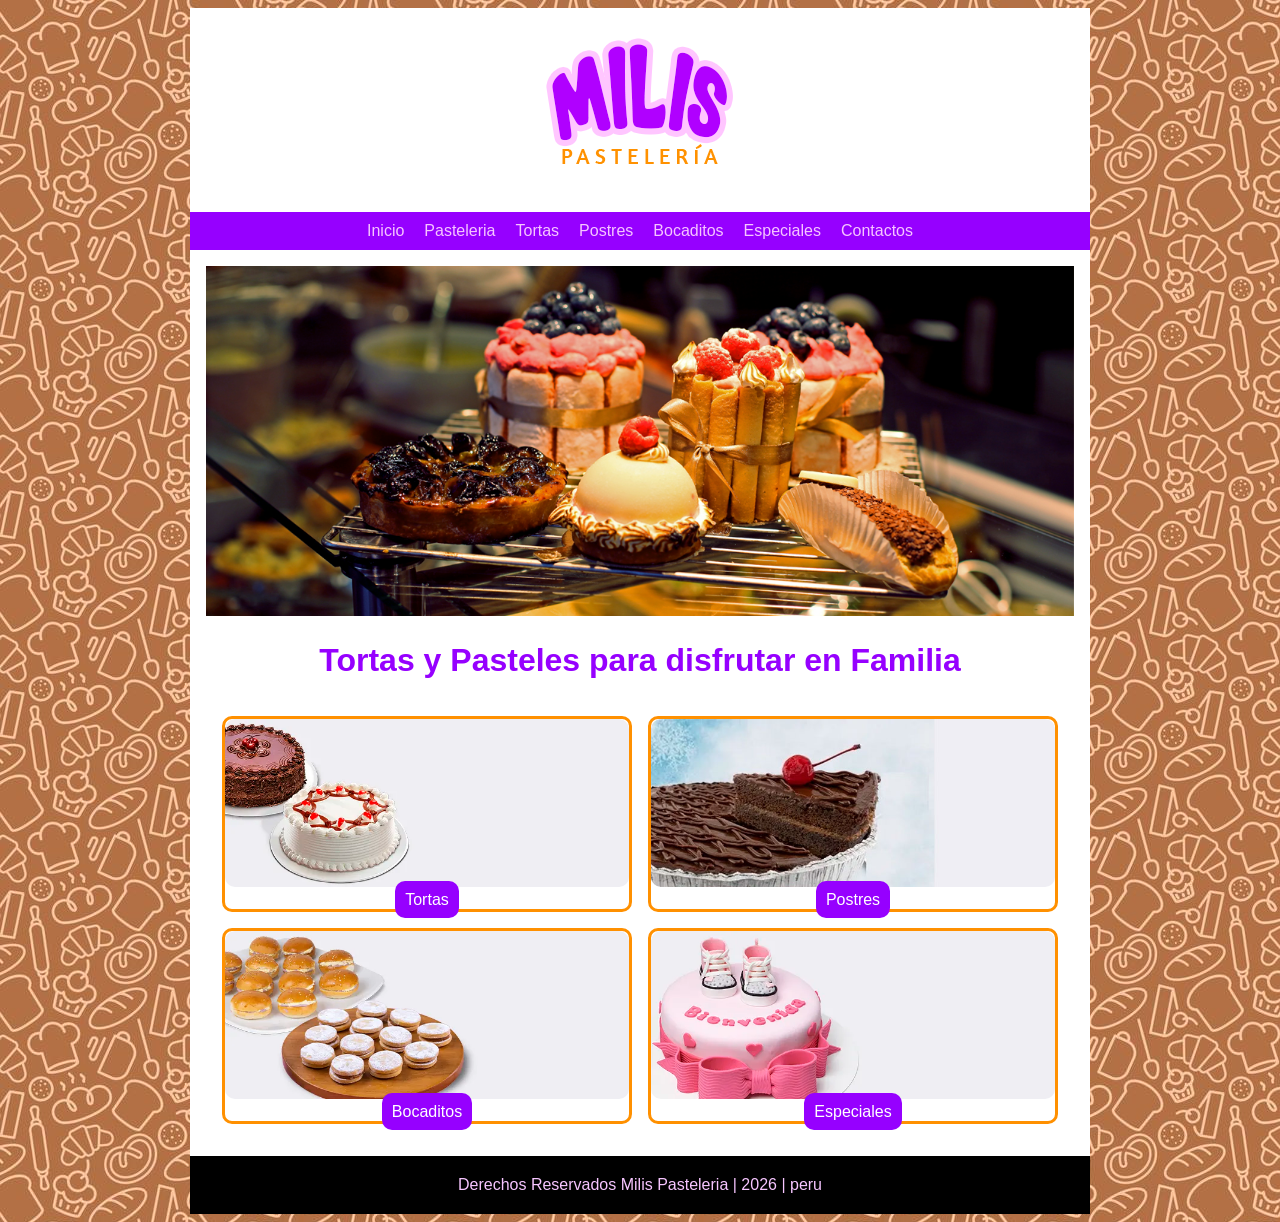
<file: Pasteleria/Index.html>
<!DOCTYPE html>
<html lang="en">
<head>
    <meta charset="UTF-8">
    <meta name="viewport" content="width=device-width, initial-scale=1.0">
    <title>Milis | Pateleria</title>
    <link rel="stylesheet" href="estilos.css">
</head>
<body>
<div class="container">
    <header class="logo1 text-center">
        <img src="img/milis.png" alt="">
    </header>

    <!--menu-->
    <nav>
      <div id="navHamb" >
      <svg xmlns="http://www.w3.org/2000/svg" width="36" height="36" fill="currentColor" class="bi bi-list" viewBox="0 0 16 16">
  <path fill-rule="evenodd" d="M2.5 12a.5.5 0 0 1 .5-.5h10a.5.5 0 0 1 0 1H3a.5.5 0 0 1-.5-.5m0-4a.5.5 0 0 1 .5-.5h10a.5.5 0 0 1 0 1H3a.5.5 0 0 1-.5-.5m0-4a.5.5 0 0 1 .5-.5h10a.5.5 0 0 1 0 1H3a.5.5 0 0 1-.5-.5"/>
</svg>
      </div>
      <div id="navMenu">
        <a href="index.html">Inicio</a>
        <a href="Pasteleria.html">Pasteleria</a>
        <a href="Tortas.html">Tortas</a>
        <a href="Postres.html">Postres</a>
        <a href="Bocaditos.html">Bocaditos</a>
        <a href="Especiales.html">Especiales</a>
        <a href="Contacto.html">Contactos</a>

      </div>
    </nav>
    <!--//menu-->
    <div class="content">
        <img src="img/slide.jpg" alt="">
        <h1 class="text-center slogan">Tortas y Pasteles para disfrutar en  Familia</h1>
        <div class="gallery text-center">
            <div>
                <img src="img/banner_tortas.webp" alt="">
                <a class="button" href="Tortas.html">Tortas</a>
            </div>
            <div>
                <img src="img/banner_postres.jpg" alt="">
                <a class="button" href="Postres.html">Postres</a>
            </div>
            <div>
                <img src="img/banner_bocaditos.webp" alt="">
                <a class="button" href="Bocaditos.html">Bocaditos</a>
            </div>
            <div>
                <img src="img/banner_especiales.webp" alt="">
                <a class="button" href="Especiales.html">Especiales</a>
            </div>
        </div>

    </div>
  <footer class="text-center">
    Derechos Reservados Milis Pasteleria | 2026 | peru
  </footer>
</div>
 <script>
    navHamb.addEventListener("click",e=>{
        navMenu.classList.toggle("displayMenu")
    })
 </script>
</body>
</html>
</file>
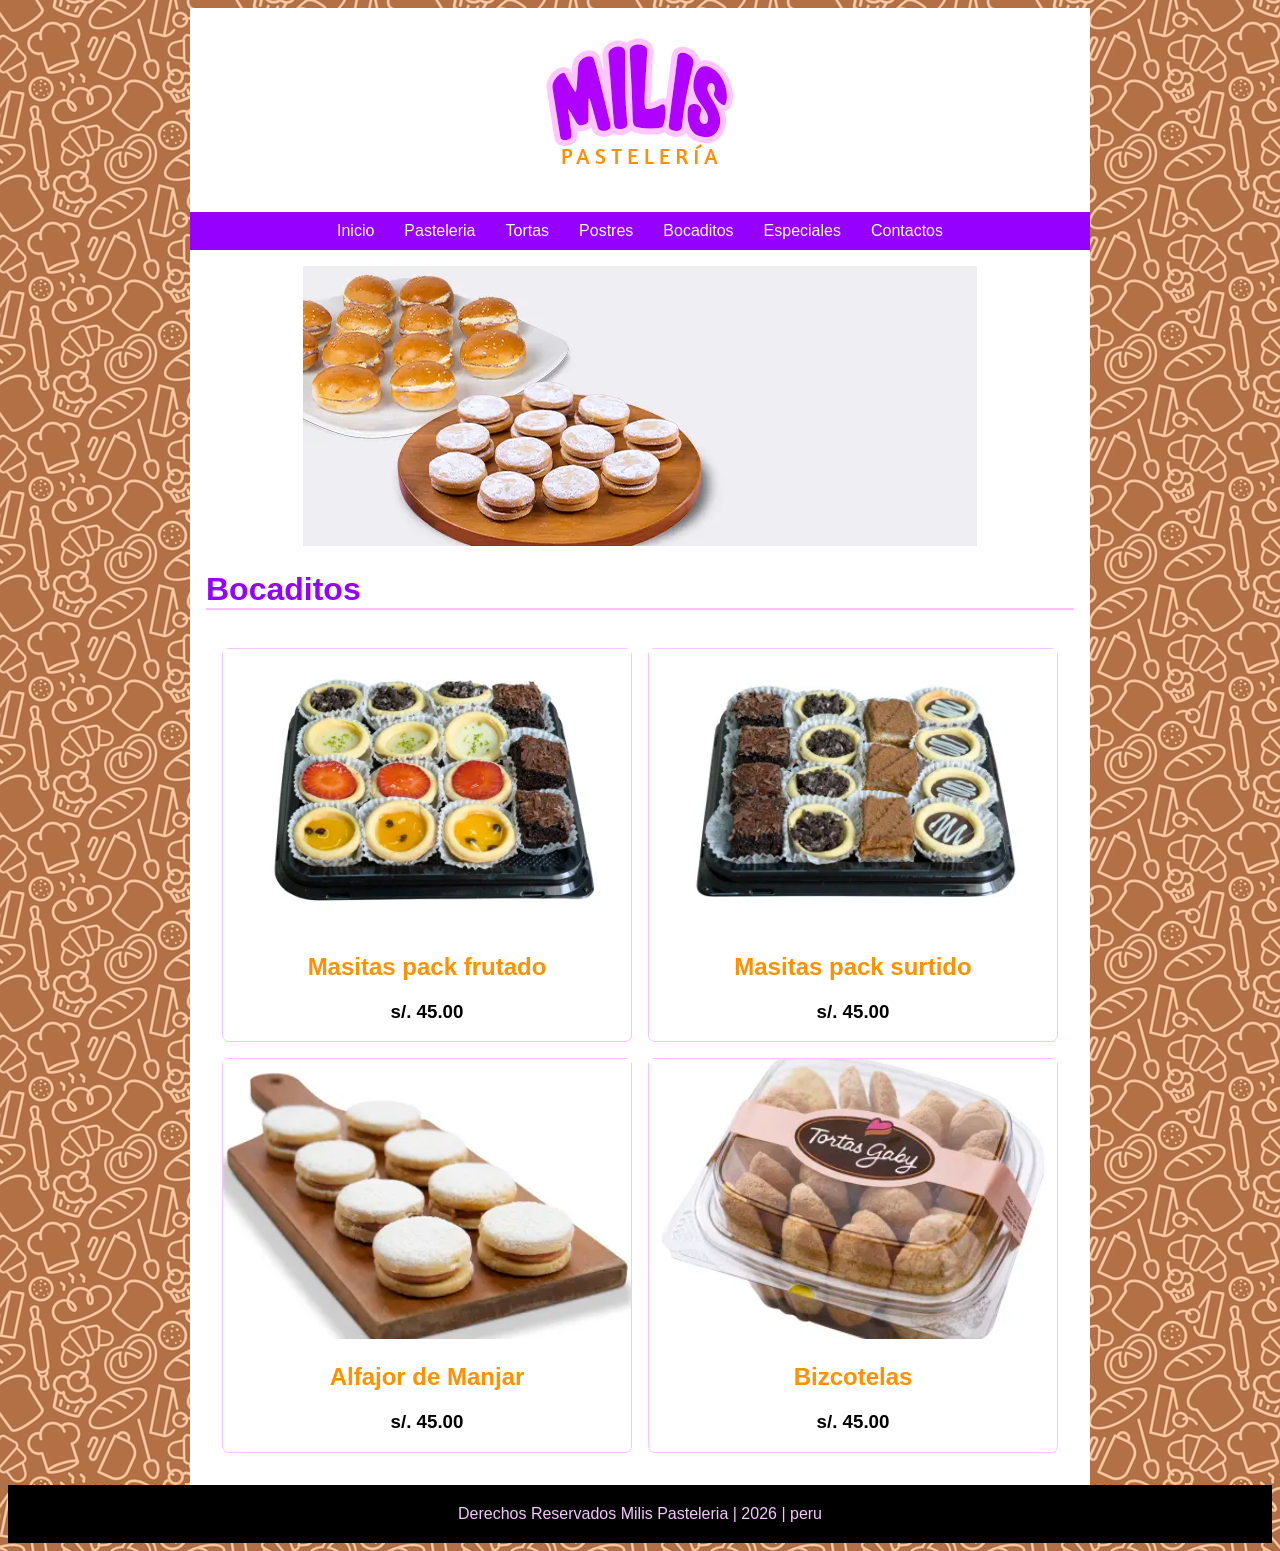
<file: Pasteleria/Bocaditos.html>
<!DOCTYPE html>
<html lang="en">
<head>
    <meta charset="UTF-8">
    <meta name="viewport" content="width=device-width, initial-scale=1.0">
    <title>Milis | Bocaditos</title>
    <link rel="stylesheet" href="estilos.css">
</head>
<body>
<div class="container">
    <header class="logo1 text-center">
        <img src="img/milis.png" alt="">
    </header>
    <nav>
        <a href="index.html">Inicio</a>
          <a href="Pasteleria.html">Pasteleria</a>
        <a href="Tortas.html">Tortas</a>
        <a href="Postres.html">Postres</a>
        <a href="Bocaditos.html">Bocaditos</a>
        <a href="Especiales.html">Especiales</a>
        <a href="Contacto.html">Contactos</a>
    </nav>
    <div class="content">
      <div class="text-center">
        <img src="img/banner_bocaditos.webp" alt="">
      </div>  
        <h1 class="title">Bocaditos</h1>
        <div class="productos">
          <div class="text-center">
            <img src="img/bocaditos/bocaditos_1.webp" alt="">
            <h2>Masitas pack frutado</h2>
             <h3>s/. 45.00</h3>
          </div>
          <div class="text-center">
            <img src="img/bocaditos/bocadistos_2.webp" alt="">
            <h2>Masitas pack surtido</h2>
             <h3>s/. 45.00</h3>
          </div>
          <div class="text-center">
            <img src="img/bocaditos/bocadistos_3.webp" alt="">
            <h2>Alfajor de Manjar</h2>
             <h3>s/. 45.00</h3>
          </div>
          <div class="text-center">
            <img src="img/bocaditos/bocaditos_4.webp" alt="">
            <h2>Bizcotelas</h2>
             <h3>s/. 45.00</h3>
          </div>

         </div>
      </div>

    </div>
  <footer class="text-center">
    Derechos Reservados Milis Pasteleria | 2026 | peru
  </footer>
</div>
</body>
</html>
</file>
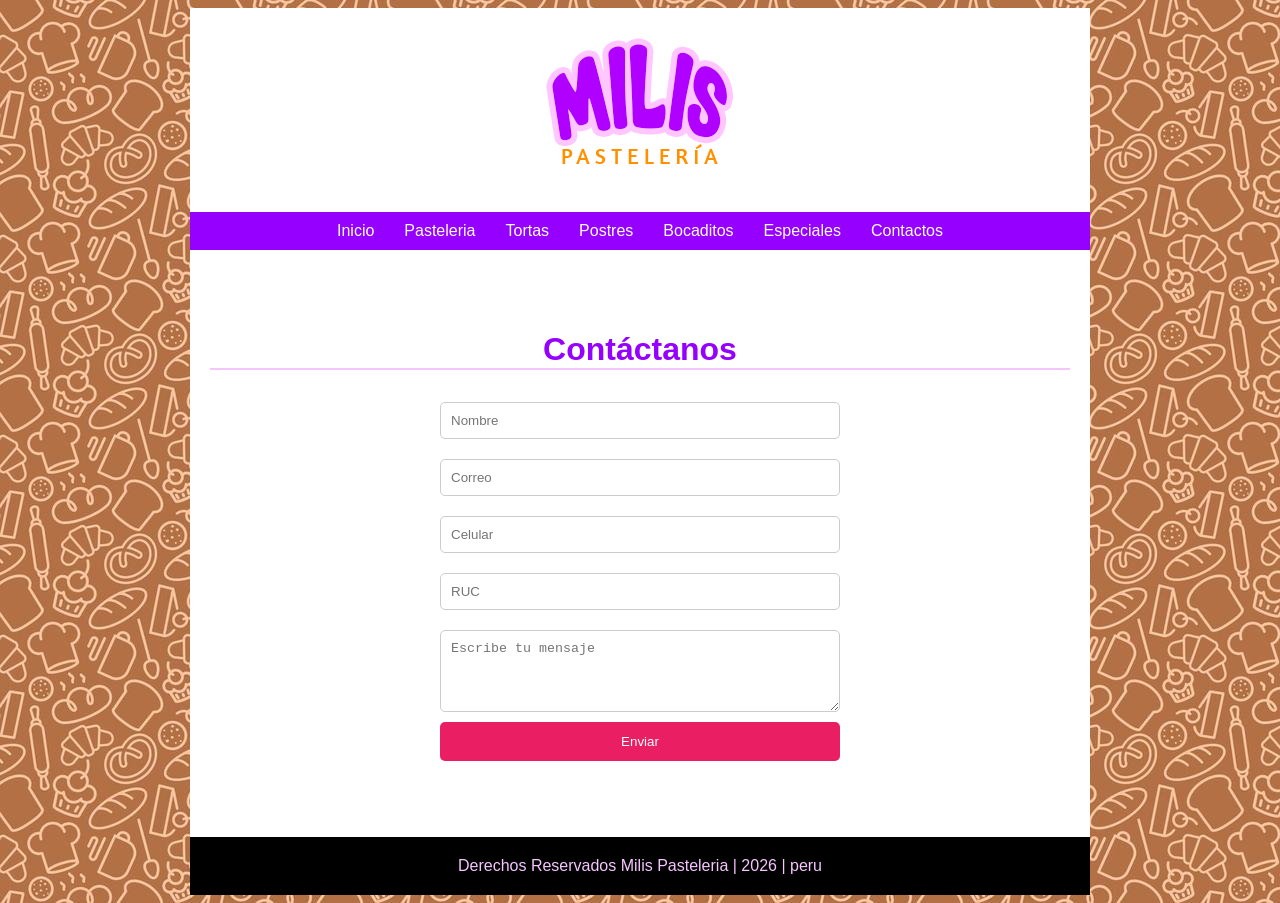
<file: Pasteleria/Contacto.html>
<!DOCTYPE html>
<html lang="en">
<head>
    <meta charset="UTF-8">
    <meta name="viewport" content="width=device-width, initial-scale=1.0">
    <title>Milis | Contactos</title>
    <link rel="stylesheet" href="estilos.css">
</head>
<body>
<div class="container">
    <header class="logo1 text-center">
        <img src="img/milis.png" alt="">
    </header>
    <nav>
        <a href="index.html">Inicio</a>
          <a href="Pasteleria.html">Pasteleria</a>
        <a href="Tortas.html">Tortas</a>
        <a href="Postres.html">Postres</a>
        <a href="Bocaditos.html">Bocaditos</a>
        <a href="Especiales.html">Especiales</a>
         <a href="Contacto.html">Contactos</a>
    </nav>
   <div class="contacto">
  <h1 class="title text-center">Contáctanos</h1>

  <form id="formContacto" class="formulario">
  
  <input type="text" id="nombre" placeholder="Nombre" required>

  <input type="email" id="email" placeholder="Correo" required>

  <input type="tel" id="celular" placeholder="Celular" required>

  <input type="text" id="ruc" placeholder="RUC" required>

  <textarea id="mensaje" placeholder="Escribe tu mensaje" rows="4" required></textarea>

  <button type="submit">Enviar</button>

</form>

  <p id="respuesta" class="text-center"></p>
</div>
  <footer class="text-center">
    Derechos Reservados Milis Pasteleria | 2026 | peru
  </footer>
</div>
<script>
document.getElementById("formContacto").addEventListener("submit", function(e) {
  e.preventDefault();

  let nombre = document.getElementById("nombre").value;
  let email = document.getElementById("email").value;
  let celular = document.getElementById("celular").value;
  let ruc = document.getElementById("ruc").value;
  let mensaje = document.getElementById("mensaje").value;

  if(nombre === "" || email === "" || celular === "" || ruc === "" || mensaje === "") {
    alert("Completa todos los campos");
    return;
  }

  document.getElementById("respuesta").innerText =
    "Mensaje enviado correctamente ✅";

  this.reset();
});
</script>
</body>
</html>
</file>
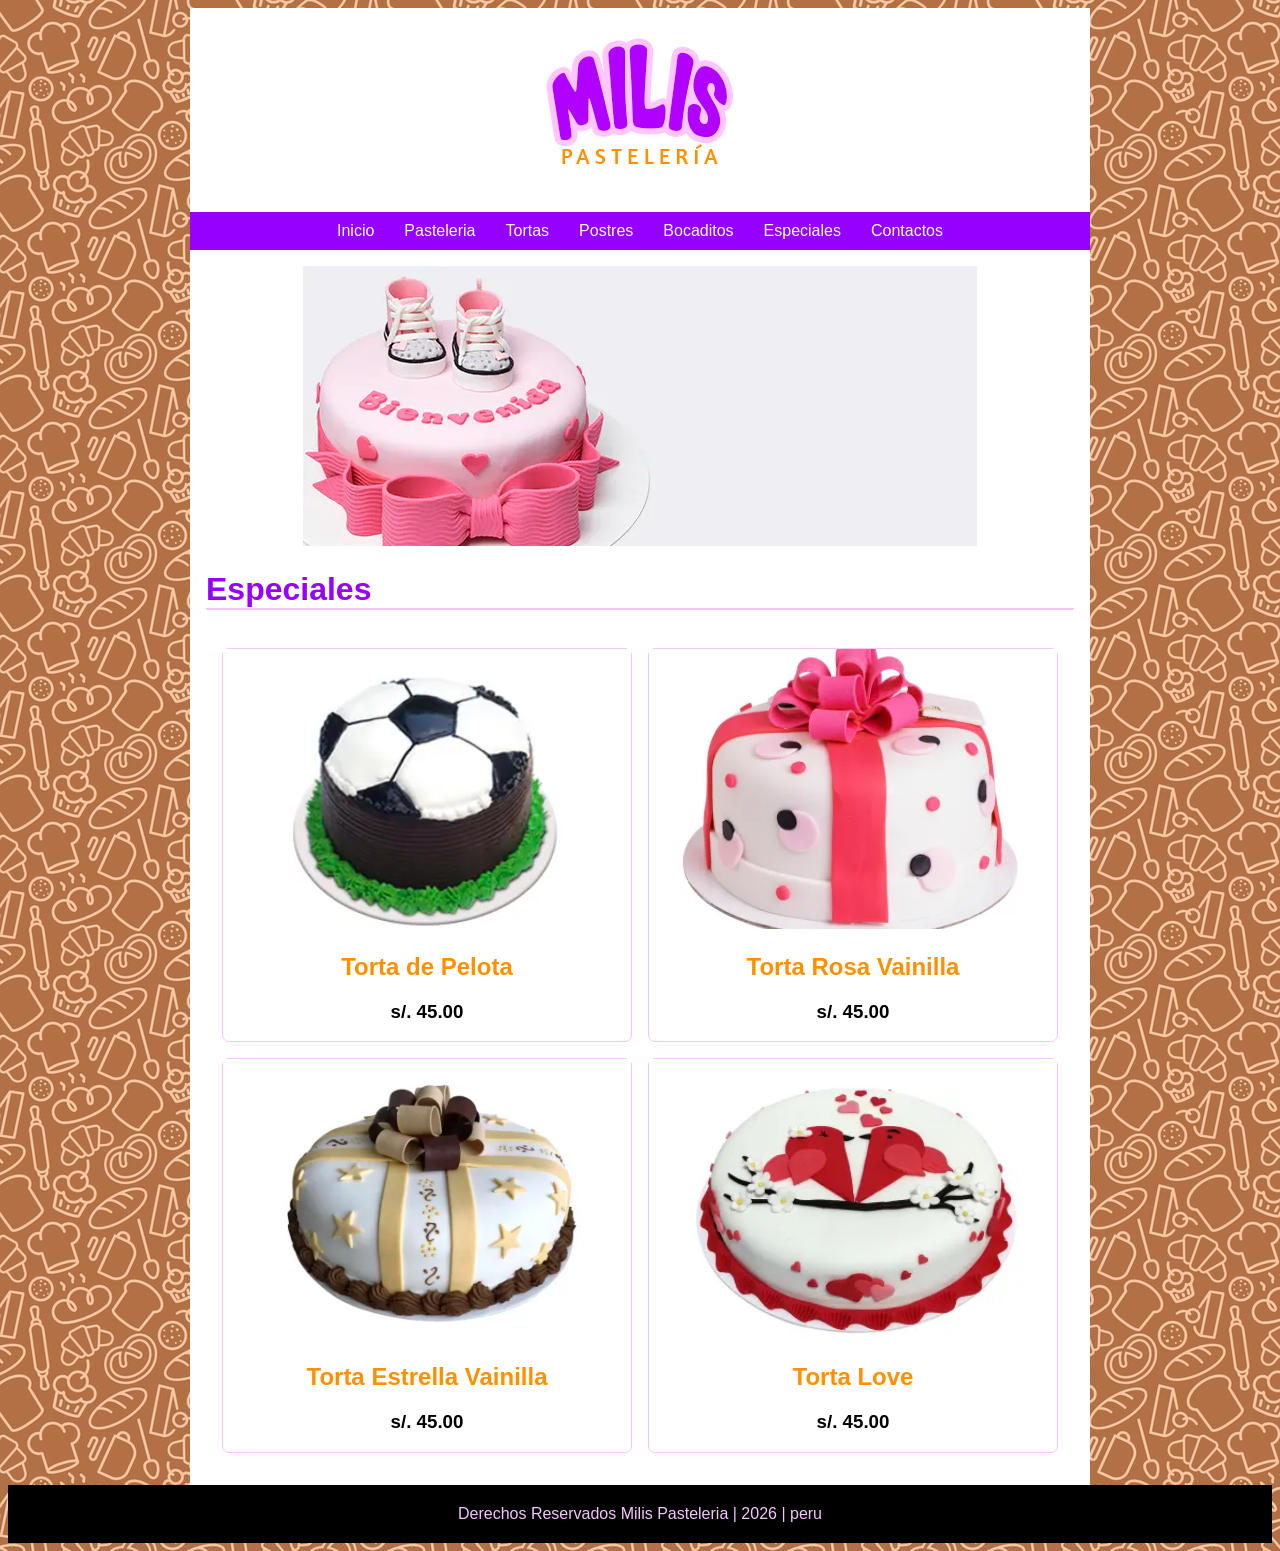
<file: Pasteleria/Especiales.html>
<!DOCTYPE html>
<html lang="en">
<head>
    <meta charset="UTF-8">
    <meta name="viewport" content="width=device-width, initial-scale=1.0">
    <title>Milis | Especiales</title>
    <link rel="stylesheet" href="estilos.css">
</head>
<body>
<div class="container">
    <header class="logo1 text-center">
        <img src="img/milis.png" alt="">
    </header>
    <nav>
        <a href="index.html">Inicio</a>
          <a href="Pasteleria.html">Pasteleria</a>
        <a href="Tortas.html">Tortas</a>
        <a href="Postres.html">Postres</a>
        <a href="Bocaditos.html">Bocaditos</a>
        <a href="Especiales.html">Especiales</a>
         <a href="Contacto.html">Contactos</a>
    </nav>
    <div class="content">
      <div class="text-center">
        <img src="img/banner_especiales.webp" alt="">
      </div>  
        <h1 class="title">Especiales</h1>
        <div class="productos">
          <div class="text-center">
            <img src="img/especiales/especiales_1.webp" alt="">
            <h2>Torta de Pelota</h2>
             <h3>s/. 45.00</h3>
          </div>
          <div class="text-center">
            <img src="img/especiales/especiales_2.webp" alt="">
            <h2>Torta Rosa Vainilla</h2>
             <h3>s/. 45.00</h3>
          </div>
          <div class="text-center">
            <img src="img/especiales/especiales_3.webp" alt="">
            <h2>Torta Estrella Vainilla</h2>
             <h3>s/. 45.00</h3>
          </div>
          <div class="text-center">
            <img src="img/especiales/especiales_4.webp" alt="">
            <h2>Torta Love</h2>
             <h3>s/. 45.00</h3>
          </div>

         </div>
      </div>

    </div>
  <footer class="text-center">
    Derechos Reservados Milis Pasteleria | 2026 | peru
  </footer>
</div>
</body>
</html>
</file>
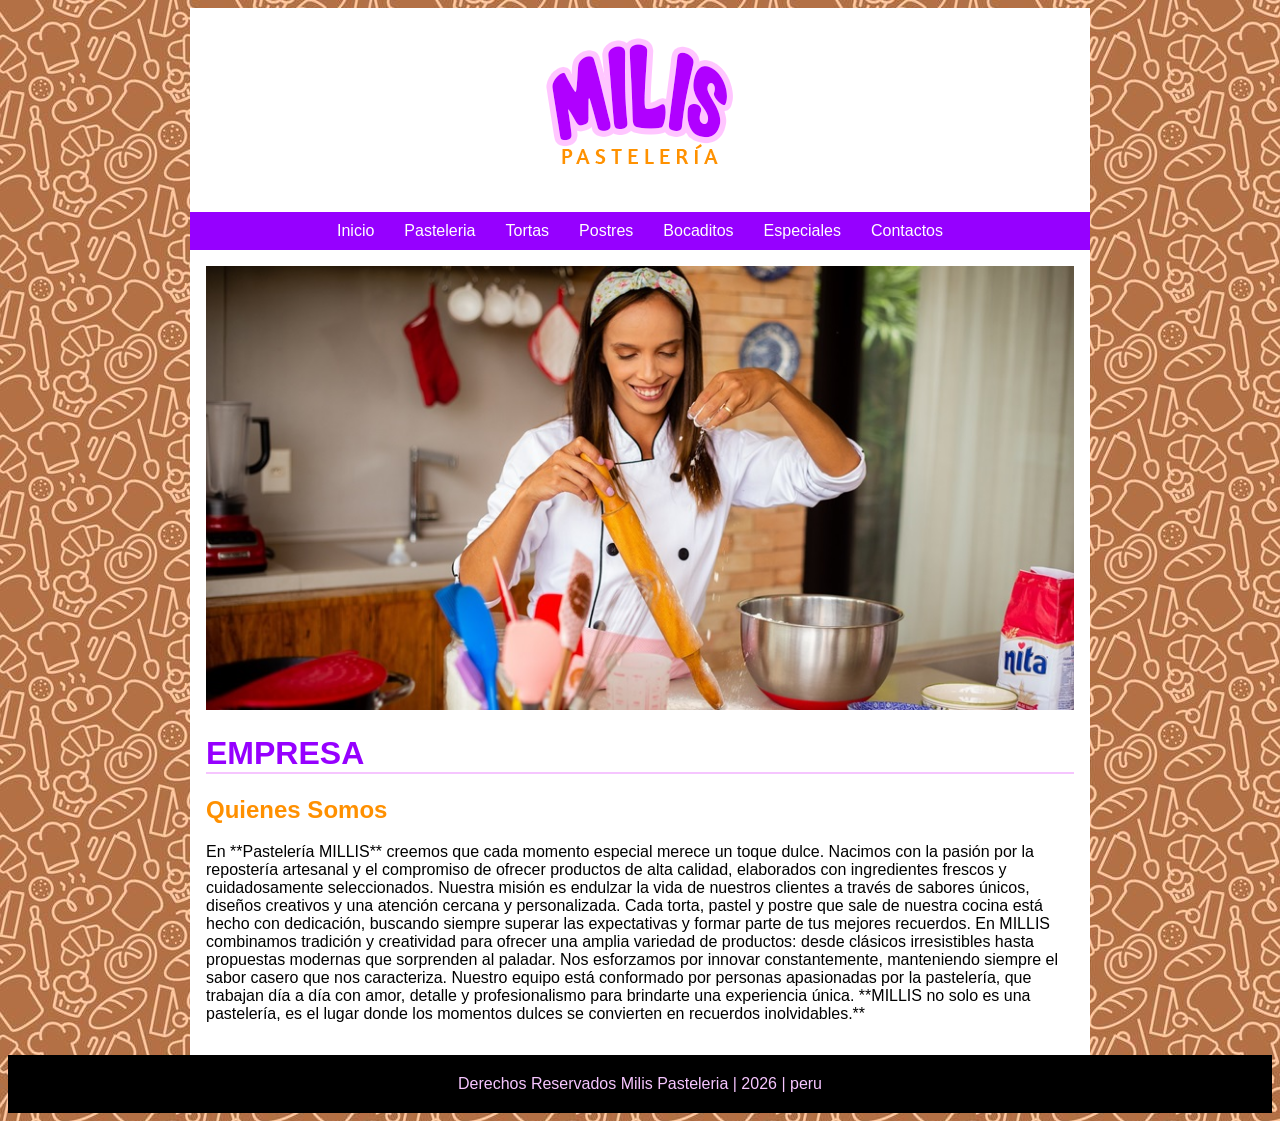
<file: Pasteleria/Pasteleria.html>
<!DOCTYPE html>
<html lang="en">
<head>
    <meta charset="UTF-8">
    <meta name="viewport" content="width=device-width, initial-scale=1.0">
    <title>Milis | Pasteleria</title>
    <link rel="stylesheet" href="estilos.css">
</head>
<body>
<div class="container">
    <header class="logo1 text-center">
        <img src="img/milis.png" alt="">
    </header>
    <nav>
        <a href="index.html">Inicio</a>
          <a href="Pasteleria.html">Pasteleria</a>
        <a href="Tortas.html">Tortas</a>
        <a href="Postres.html">Postres</a>
        <a href="Bocaditos.html">Bocaditos</a>
        <a href="Especiales.html">Especiales</a>
         <a href="Contacto.html">Contactos</a>
    </nav>
    <div class="content">
        <img src="img/pasteleria.jpg" alt="">
        <h1 class="title">EMPRESA</h1>
        <h2>Quienes Somos</h2>
        <p>

En **Pastelería MILLIS** creemos que cada momento especial merece un toque dulce. Nacimos con la pasión por la repostería artesanal y el compromiso de ofrecer productos de alta calidad, elaborados con ingredientes frescos y cuidadosamente seleccionados.

Nuestra misión es endulzar la vida de nuestros clientes a través de sabores únicos, diseños creativos y una atención cercana y personalizada. Cada torta, pastel y postre que sale de nuestra cocina está hecho con dedicación, buscando siempre superar las expectativas y formar parte de tus mejores recuerdos.

En MILLIS combinamos tradición y creatividad para ofrecer una amplia variedad de productos: desde clásicos irresistibles hasta propuestas modernas que sorprenden al paladar. Nos esforzamos por innovar constantemente, manteniendo siempre el sabor casero que nos caracteriza.

Nuestro equipo está conformado por personas apasionadas por la pastelería, que trabajan día a día con amor, detalle y profesionalismo para brindarte una experiencia única.

**MILLIS no solo es una pastelería, es el lugar donde los momentos dulces se convierten en recuerdos inolvidables.**
</p>
        
    </div>

    </div>
  <footer class="text-center">
    Derechos Reservados Milis Pasteleria | 2026 | peru
  </footer>
</div>
</body>
</html>
</file>
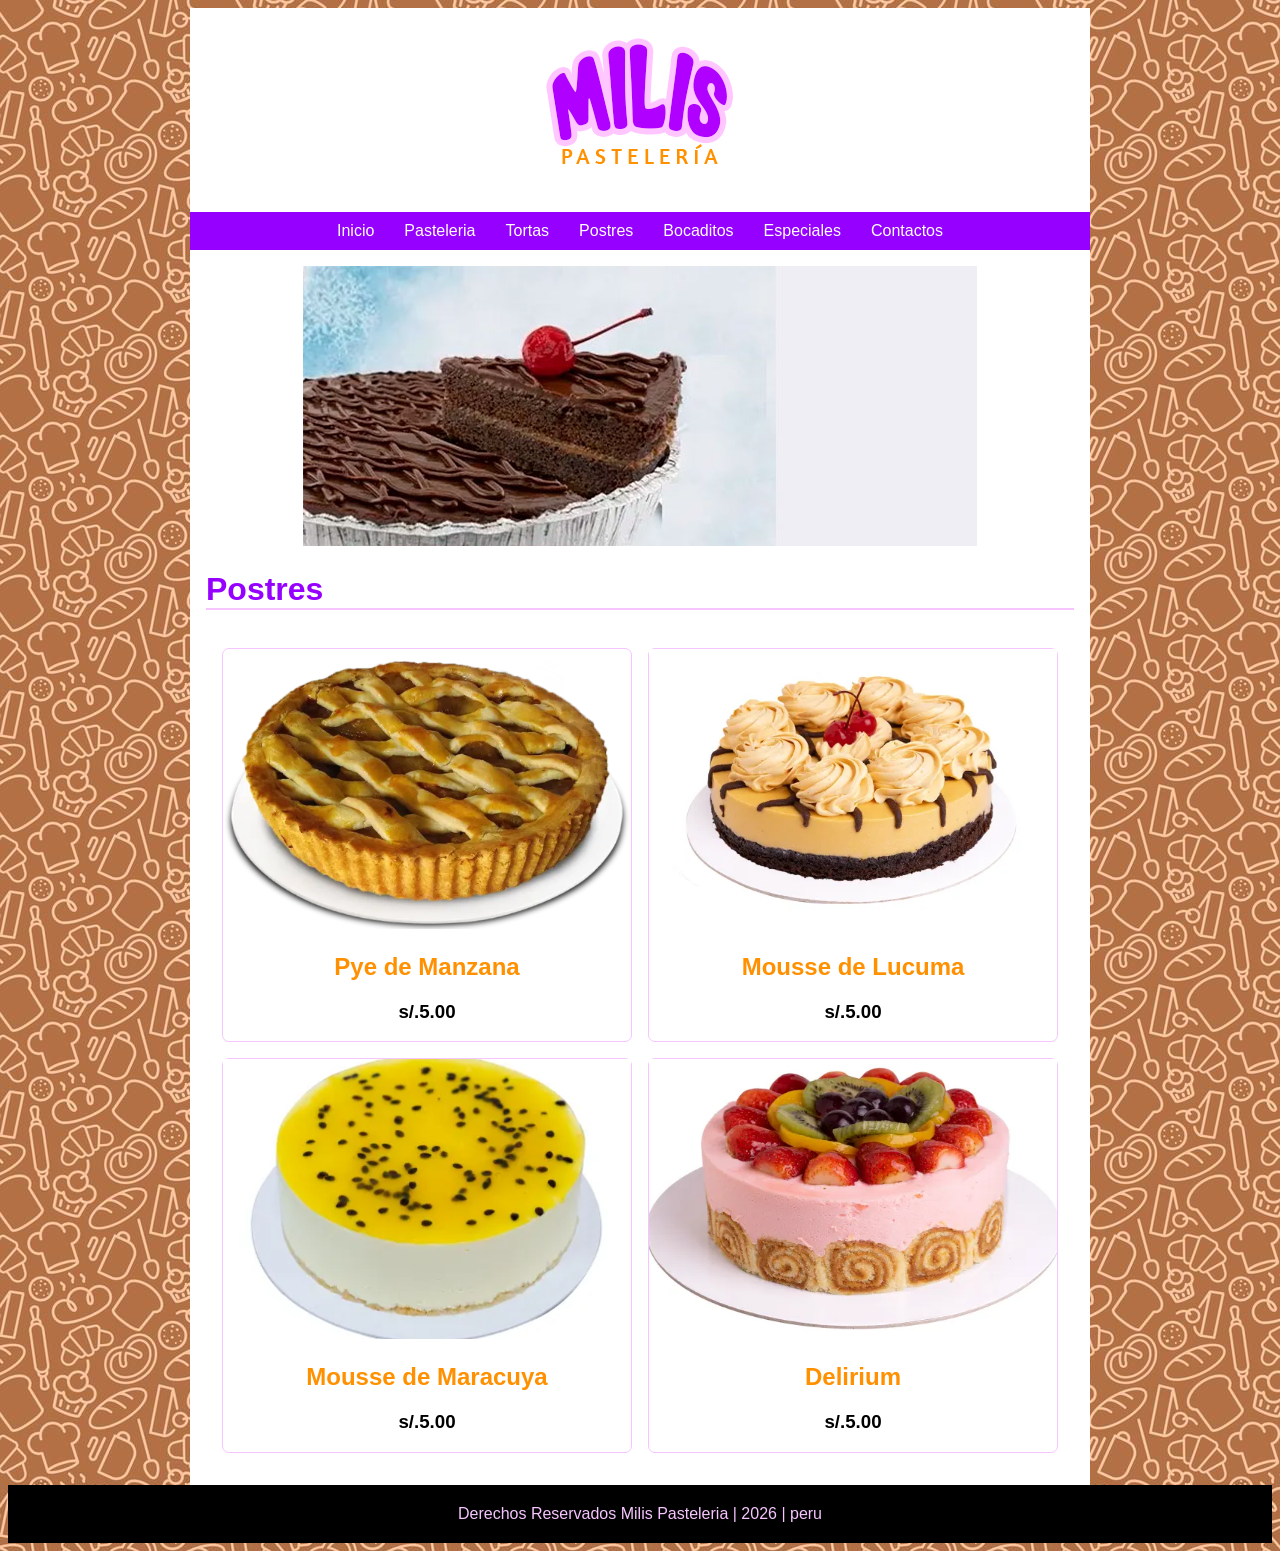
<file: Pasteleria/Postres.html>
<!DOCTYPE html>
<html lang="en">
<head>
    <meta charset="UTF-8">
    <meta name="viewport" content="width=device-width, initial-scale=1.0">
    <title>Milis | Postres</title>
    <link rel="stylesheet" href="estilos.css">
</head>
<body>
<div class="container">
    <header class="logo1 text-center">
        <img src="img/milis.png" alt="">
    </header>
    <nav>
        <a href="index.html">Inicio</a>
          <a href="Pasteleria.html">Pasteleria</a>
        <a href="Tortas.html">Tortas</a>
        <a href="Postres.html">Postres</a>
        <a href="Bocaditos.html">Bocaditos</a>
        <a href="Especiales.html">Especiales</a>
         <a href="Contacto.html">Contactos</a>
    </nav>
    <div class="content">
      <div class="text-center">
        <img src="img/banner_postres.jpg" alt="">
      </div>  
        <h1 class="title">Postres</h1>
        <div class="productos">
          <div class="text-center">
            <img src="img/postres/postre_1.webp" alt="">
            <h2>Pye de Manzana</h2>
             <h3>s/.5.00</h3>
          </div>
          <div class="text-center">
            <img src="img/postres/postre_2.webp" alt="">
            <h2>Mousse de Lucuma</h2>
             <h3>s/.5.00</h3>
          </div>
          <div class="text-center">
            <img src="img/postres/postre_3.webp" alt="">
            <h2>Mousse de Maracuya</h2>
             <h3>s/.5.00</h3>
          </div>
          <div class="text-center">
            <img src="img/postres/postre_4.webp" alt="">
            <h2>Delirium</h2>
             <h3>s/.5.00</h3>
          </div>

         </div>
      </div>

    </div>
  <footer class="text-center">
    Derechos Reservados Milis Pasteleria | 2026 | peru
  </footer>
</div>
</body>
</html>
</file>
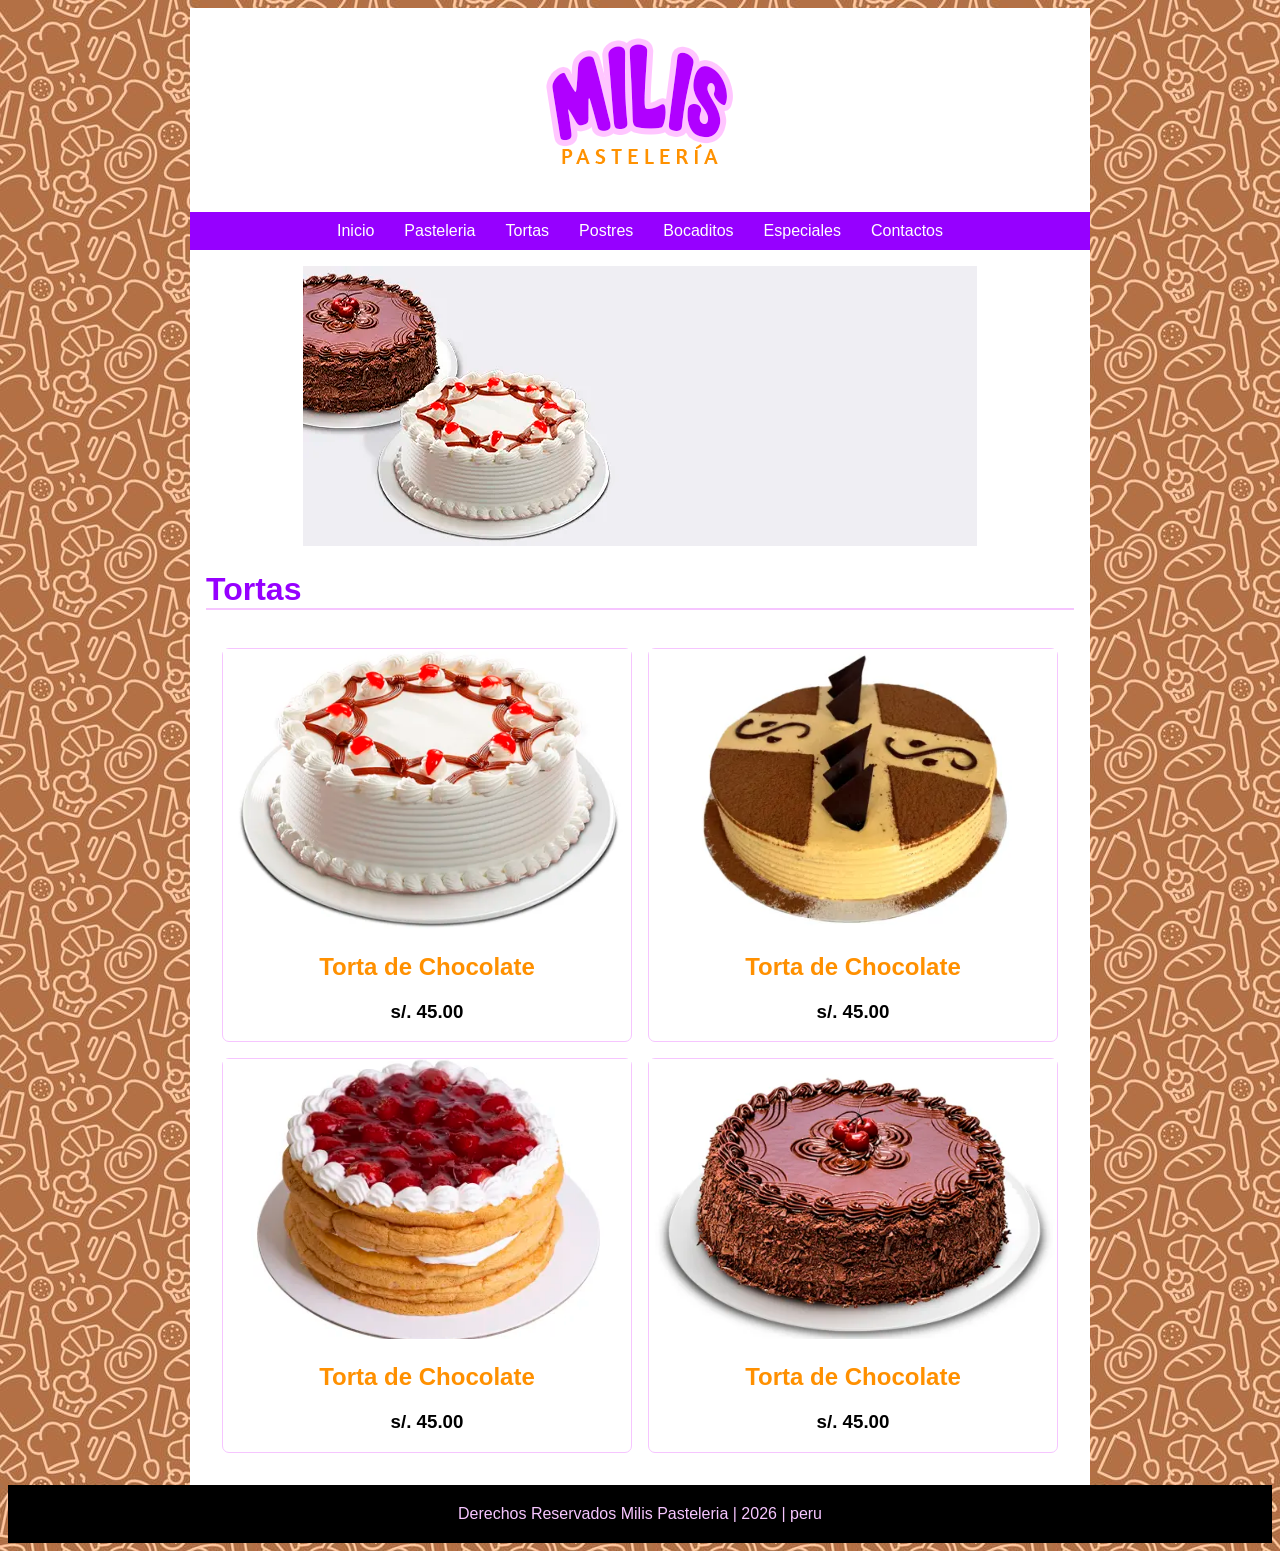
<file: Pasteleria/Tortas.html>
<!DOCTYPE html>
<html lang="en">
<head>
    <meta charset="UTF-8">
    <meta name="viewport" content="width=device-width, initial-scale=1.0">
    <title>Milis | Tortas</title>
    <link rel="stylesheet" href="estilos.css">
</head>
<body>
<div class="container">
    <header class="logo1 text-center">
        <img src="img/milis.png" alt="">
    </header>
    <nav>
        <a href="index.html">Inicio</a>
          <a href="Pasteleria.html">Pasteleria</a>
        <a href="Tortas.html">Tortas</a>
        <a href="Postres.html">Postres</a>
        <a href="Bocaditos.html">Bocaditos</a>
        <a href="Especiales.html">Especiales</a>
         <a href="Contacto.html">Contactos</a>
    </nav>
    <div class="content">
      <div class="text-center">
        <img src="img/banner_tortas.webp" alt="">
      </div>  
        <h1 class="title">Tortas</h1>
        <div class="productos">
          <div class="text-center">
            <img src="img/tortas/torta_2.webp" alt="">
            <h2>Torta de Chocolate</h2>
             <h3>s/. 45.00</h3>
          </div>
          <div class="text-center">
            <img src="img/tortas/torta_3.webp" alt="">
            <h2>Torta de Chocolate</h2>
             <h3>s/. 45.00</h3>
          </div>
          <div class="text-center">
            <img src="img/tortas/torta_4.webp" alt="">
            <h2>Torta de Chocolate</h2>
             <h3>s/. 45.00</h3>
          </div>
          <div class="text-center">
            <img src="img/tortas/torta_1.webp" alt="">
            <h2>Torta de Chocolate</h2>
             <h3>s/. 45.00</h3>
          </div>

         </div>
      </div>

    </div>
  <footer class="text-center">
    Derechos Reservados Milis Pasteleria | 2026 | peru
  </footer>
</div>
</body>
</html>
</file>
<file: Pasteleria/estilos.css>
:root{
    --colorPrimario:#9600ff;
    --colorSecundario:#f6c5ff;
    --colorComplementario:#ff9000;
}


body{
    background: url(img/bg.jpg);
    font-family: Arial, Helvetica, sans-serif;
}
.container{
    background: white;
    max-width: 900px;
    margin: 0 auto;
}
.container .logo1 img{
    text-align: center;
}

.logo{
    width: 100px;
   
    }
 


/* MENU */
nav{
    display: flex;
    justify-content:center;
    gap: 10px;
    background-color: var(--colorPrimario);
}
nav a{
    color: white;
    padding: 10px;
    text-decoration: none;
}

nav #navHamb{
    display: none;
    color: var(--colorSecundario);
    padding: 3px;
}
nav #navMenu{
    display: flex;
    justify-content: center;
}
nav #navMenu a{
    color: var(--colorSecundario);
    padding: 10px;
    text-decoration: none;
}

nav a:hover{
    background: var(--colorComplementario);
}
/* FIN MENU */

.slogan{
    color: var(--colorPrimario);
}
img{
    max-width: 100%;  
    
}
.text-center{
    text-align: center;
}


.gallery{
    display: grid;
    grid-template-columns: 1fr 1fr;
    gap: 16px;
    padding: 16px;
}
.gallery div{
    border: 3px solid var(--colorComplementario);
    border-radius: 10px;
    text-align: center;
}
.gallery div img{
    border-radius: 10px;
    
}
.button{
    background-color: #9600ff;
    color: white;
    padding: 10px;   
    border-radius: 10px; 
    text-decoration: none;
}
footer{
    background: black;
    color: var(--colorSecundario);
    padding: 20px;    
}
.title{ 
    color: var(--colorPrimario);
    border-bottom: 2px solid var(--colorSecundario);
}
h2{
    color: var(--colorComplementario);
}
h1{
    color:var(--colorPrimario);
}

.content{
    padding: 16px;
}

.productos{
    display: grid;
    grid-template-columns: 1fr 1fr;
    gap: 16px;
    padding: 16px;    
}
.productos div{
    border: 1px solid var(--colorSecundario);
    border-radius: 7px;
}
.productos div img{
    width: 100%;
    height: 280px;
    object-fit: cover;
}
@media(max-width:500px){
    .productos div img{
     height: 160px;
   }
}

.displayMenu{
    display: flex !important;
}
.whatsapp{
    color: white;
    background: green;    
    border-radius: 30px;
    display: block;
    position: fixed;
    bottom: 20px;
    right: 20px;
    width: 40px;
    height: 40px;
    padding: 5px;
    text-align: center;
}
@media (max-width:768px) {
    nav{
        justify-content: space-between;
    }
    nav #navHamb{
        display: block;
    }
    nav #navMenu{
        display: none;
        flex-direction: column;
        margin-top: 30px;
        width: 100%;        
    }
    .productos div img{       
        height: 160px;
    }   
    
}
.contacto {
  margin: 40px 0;
  padding: 20px;
  background: #fff;
  border-radius: 10px;
}

.formulario {
  max-width: 400px;
  margin: auto;
  display: flex;
  flex-direction: column;
}

.formulario input,
.formulario textarea {
  margin: 10px 0;
  padding: 10px;
  border: 1px solid #ccc;
  border-radius: 5px;
}

.formulario button {
  background: #e91e63;
  color: white;
  border: none;
  padding: 12px;
  cursor: pointer;
  border-radius: 5px;
}

.formulario button:hover {
  background: #c2185b;
}
</file>
